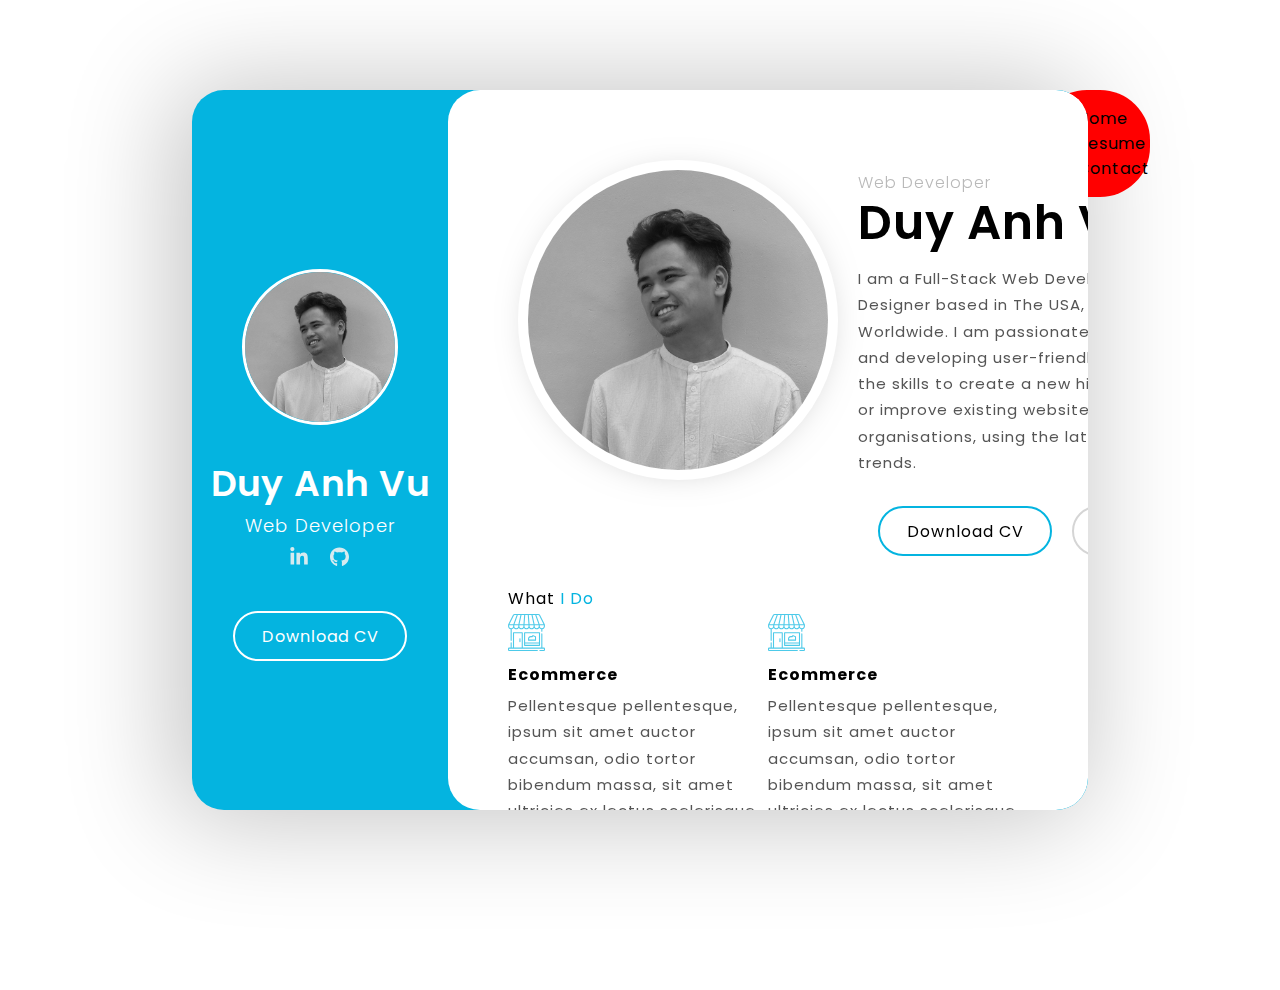
<file: index.html>
<!DOCTYPE html>
<html lang="en">

<head>
    <meta charset="UTF-8">
    <meta name="viewport" content="width=device-width, initial-scale=1.0">
    <title>Duy Anh Vu</title>
    <link rel="stylesheet" href="styles.css">
    <link rel="preconnect" href="https://fonts.gstatic.com">
    <link href="https://fonts.googleapis.com/css2?family=Poppins&display=swap" rel="stylesheet">
</head>

<body>
    <div class="home-page">

        <div class="page-content">

            <div style="background-color: red; position: absolute; right: 130px; border-radius: 50px;">
                <ul id="navigation">
                    <li><a id="link-home">Home</a></li>
                    <li><a id="link-resume">Resume</a></li>
                    <li><a id="link-contact">Contact</a></li>
                </ul>
            </div>
            <div class="center-content header">
                <div class="header-picture--size-small">
                    <img src="assets/profile_pic.jpg" alt="Duy Anh Vu">
                </div>
                <span class="space-between-section heading-text">Duy Anh Vu</span>
                <span class="space-between-text sub-heading-text">Web Developer</span>
                <div class="social-links center-content">
                    <a href="https://linkedin.com/in/duyanhv" target="_blank">
                        <span class="icon icon-linkedin"></span>
                    </a>
                    <a href="https://github.com/duyanhv" target="_blank">
                        <span class="icon icon-github"></span>
                    </a>
                </div>
                <a href="#" class="space-between-section">
                    <div class="center-content btn-primary--border-white">
                        <span>Download CV</span>
                    </div>
                </a>
            </div>
            <div class="content">
                <div id="home" class="flip-box-inner">
                    <div class="flip-box-front">
                        a
                    </div>
                    <div class="flip-box-back">b
                    </div>
                </div>
            </div>

        </div>

    </div>
</body>
<script src="https://hcaptcha.com/1/api.js" async defer></script>

<script src="scripts.js"></script>

</html>
</file>
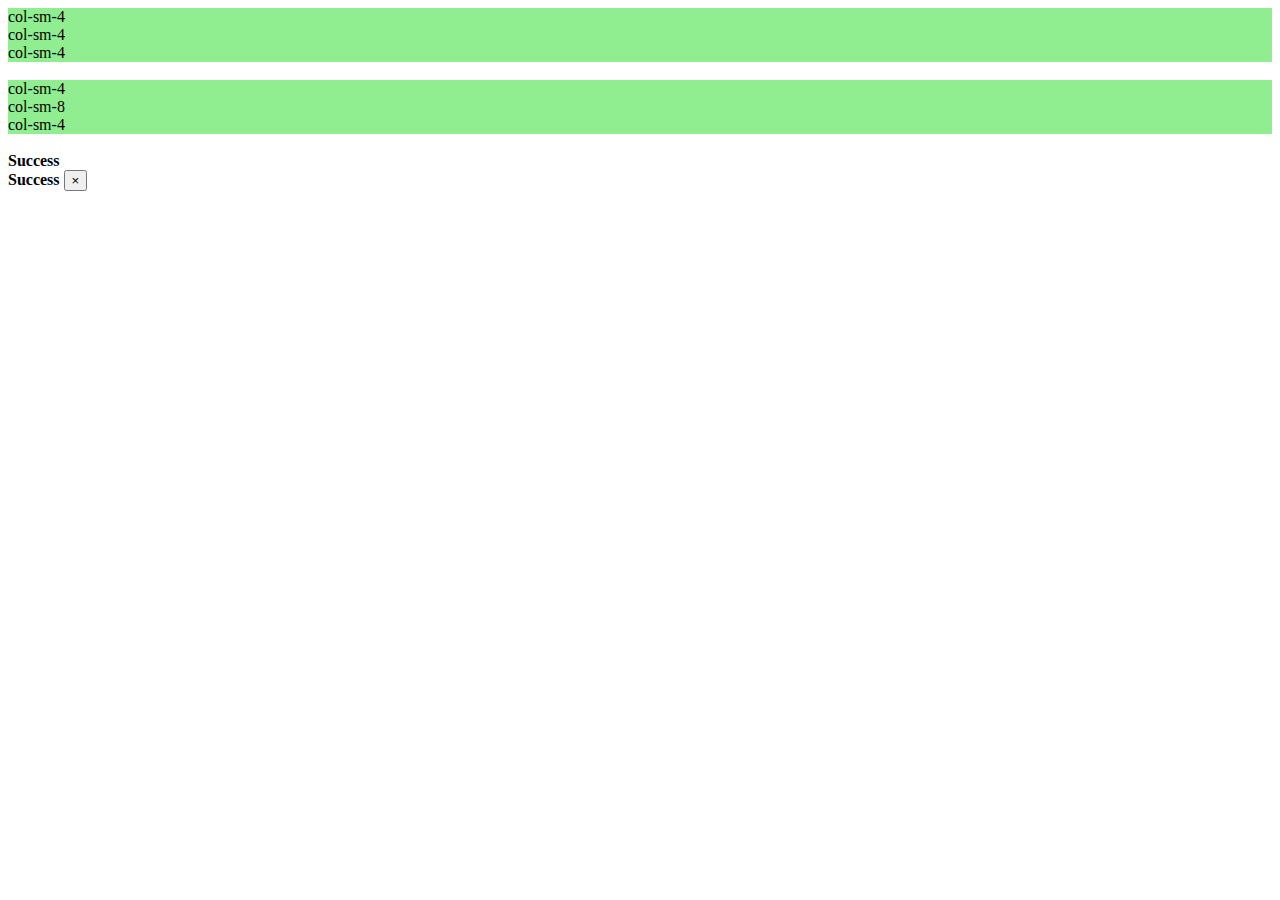
<file: boostrap/index.html>
<!DOCTYPE html>
<html lang="en">
<head>
    <meta charset="UTF-8">
    <meta name="viewport" content="width=device-width, initial-scale=1.0">
    <meta http-equiv="X-UA-Compatible" content="ie=edge">
    <title>Hey</title>
    <link rel="stylesheet" href="https://maxcdn.bootstrapcdn.com/bootstrap/4.0.0-beta.3/css/bootstrap.min.css" integrity="sha384-Zug+QiDoJOrZ5t4lssLdxGhVrurbmBWopoEl+M6BdEfwnCJZtKxi1KgxUyJq13dy" crossorigin="anonymous">
    <link rel="stylesheet" href="./style.css">
</head>
<body>
    <div class="container">
        <div class="row">
            <div class="col-sm-4">col-sm-4</div>
            <div class="col-sm-4">col-sm-4</div>
            <div class="col-sm-4">col-sm-4</div>
        </div>
        <br>
        <div class="row">
            <div class="col-sm-4">col-sm-4</div>
            <div class="col-sm-6">col-sm-8</div>
            <div class="col-sm-4">col-sm-4</div>
        </div>
        <br>
        <div class="alert alert-success">
            <strong>Success</strong>
        </div>

        <div class="alert alert-success alert-dismissable fade show">
            <strong>Success</strong> 
            <button type="button" class="close" data-dismiss="alert">&times;</button>
        </div>
    </div>
</body>
<script src="https://ajax.googleapis.com/ajax/libs/jquery/3.2.1/jquery.min.js"></script>
<script src="https://cdnjs.cloudflare.com/ajax/libs/popper.js/1.12.9/umd/popper.min.js" integrity="sha384-ApNbgh9B+Y1QKtv3Rn7W3mgPxhU9K/ScQsAP7hUibX39j7fakFPskvXusvfa0b4Q" crossorigin="anonymous"></script>
<script src="https://maxcdn.bootstrapcdn.com/bootstrap/4.0.0-beta.3/js/bootstrap.min.js" integrity="sha384-a5N7Y/aK3qNeh15eJKGWxsqtnX/wWdSZSKp+81YjTmS15nvnvxKHuzaWwXHDli+4" crossorigin="anonymous"></script>

</html>
</file>
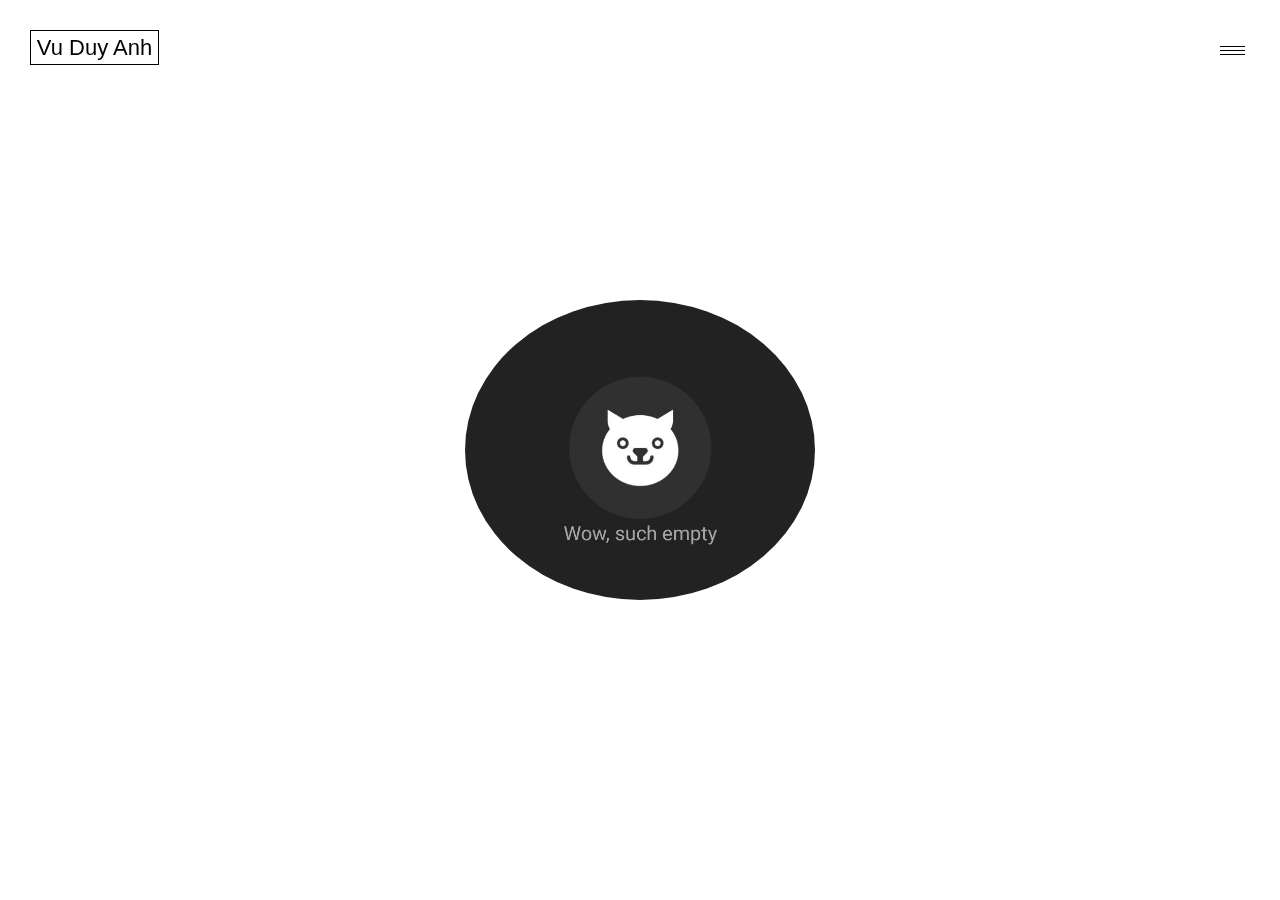
<file: mainpage/index.html>
<!DOCTYPE html>
<html>
<head>
    <meta charset="UTF-8">
    <meta name="viewport" content="width=device-width, initial-scale=1.0">
    <meta http-equiv="X-UA-Compatible" content="ie=edge">
    <title>Duy Anh Vu</title>

    <link rel="stylesheet" href="style.css">
    <link href="https://fonts.googleapis.com/css?family=Montserrat" rel="stylesheet">
</head>
<body>
    <div class="wrapper">
        <div class="profile_name">
            <p>Vu Duy Anh</p>
        </div>

        <div id="overlay_id" class="overlay">
            
            <div class="overlay about">
                <h3>About DuyAnhV</h3>
                <p>Something something...</p>
            </div>
    
            <div class="overlay nav">
                <a href="/public/cv1">CV 1</a>
                <a href="/public/cv2">CV 2</a>
                <a href="" onclick="whyTho()">Homepage</a>
            </div>
        </div>


        <a onclick="navButton()" id="nav_toggle"><span></span></a>
        
        <div class="mainpage_img">

        </div>
    </div>
</body>
<script src="script.js"></script>

</html>
</file>
<file: styles.css>
* {
    scrollbar-color: rgb(210, 210, 210) #fff !important;
    scrollbar-width: thin !important;
}

body {
    margin: 0;
    padding: 0;
    overflow: hidden;
    font-family: "Poppins", Helvetica, sans-serif;
    font-style: normal;
    letter-spacing: 1px;
}

a {
    text-decoration: none;
}

.home-page {
    min-height: 100vh;
}

.page-content {
    display: flex;
    border-radius: 32px;
    min-height: 80vh;
    margin: 10vh auto;
    width: 70%;
    overflow: hidden;
    background: #04B4E0;
    box-shadow: -11px 2px 109px 8px rgba(196, 196, 196, 1);
    -webkit-box-shadow: -11px 2px 109px 8px rgba(196, 196, 196, 1);
    -moz-box-shadow: -11px 2px 109px 8px rgba(196, 196, 196, 1);
    box-sizing: border-box;
    border: 0;
}

.header {
    flex: 1;
    text-align: center;
    display: flex;
    flex-direction: column;
    padding-top: 30px;
    color: #fff;
    justify-content: flex-start;
}

.content {
    flex: 2.5;
    border-radius: 32px;
    background-color: transparent;
    perspective: 1000px;
}

.header-picture--size-small {
    /* background-color: #fff; */
    /* position: relative;
    margin: 0 auto 30px; */
    z-index: 1;
}

.header-picture--size-small img {
    height: auto;
    max-height: 150px;
    width: auto;
    max-width: 150px;
    background-color: #fff;
    border: 3px solid #fff;
    border-radius: 300px;
    /* vertical-align: bottom;   */
    filter: grayscale(100%);
}

.icon {
    display: inline-block;
    height: 20px;
    width: 20px;
    background-size: contain;
    background-repeat: no-repeat;
    filter: invert(100%) sepia(1%) saturate(4683%) hue-rotate(164deg) brightness(94%) contrast(101%);
}

.icon-linkedin {
    background-image: url('assets/icons/linkedin.svg');
}

.icon-github {
    background-image: url('assets/icons/github.svg');
}

.icon-store {
    background-image: url('assets/icons/store.svg');
}

.icon-location {
    background-image: url('assets/icons/contact/location.svg');
}

.icon-mail {
    background-image: url('assets/icons/contact/mail.svg');
}

.icon-phone {
    background-image: url('assets/icons/contact/phone.svg');
}

.icon-checked {
    background-image: url('assets/icons/contact/checked.svg');
}

.icon--blue {
    filter: invert(81%) sepia(13%) saturate(3175%) hue-rotate(159deg) brightness(96%) contrast(90%);
}

.icon--big {
    height: 37px;
    width: 37px;
}

.social-links a {
    color: #fff;
    border-radius: 20px;
    font-size: 18px;
    padding: 0;
    height: 30px;
    width: 30px;
    line-height: 30px;
    text-align: center;
    opacity: .9;
    margin: 5px;
    margin-top: 10px;
}

.heading-text {
    font-weight: 600;
    font-size: 36px;
    line-height: 1.2em;
}

.sub-heading-text {
    font-size: 18px;
    font-weight: 300;
    line-height: 1.2em;
}

.space-between-text {
    margin-top: 10px;
}

.space-between-section {
    margin-top: 30px;
}

.btn-primary--border-white {
    border-radius: 30px;
    height: 46px;
    width: 170px;
    background-color: transparent;
    border: 2px solid #fff;
    cursor: pointer;
    transition: 0.3s;
    color: #fff;
}

.btn-primary--border-white:hover {
    background-color: #fff;
    color: #04B4E0;
}

.center-content {
    display: flex;
    align-items: center;
    justify-content: center;
}

.flip-box-inner {
    position: relative;
    height: 100%;
    width: 100%;
    display: flex;
    text-align: center;
    transition: transform 0.8s;
    transform-style: preserve-3d;
}

/* .content:hover .flip-box-inner {
    transform: rotateX(180deg);
} */

.flip-box-front, .flip-box-back {
    position: absolute;
    display: flex;
    width: 100%;
    height: 100%;
    -moz-backface-visibility: hidden;
    -webkit-backface-visibility: hidden;
    backface-visibility: hidden;
    border-radius: 32px;
    background-color: #fff;
}

.flip-box-front {
    color: black;
}

.flip-box-back {
    /* color: white; */
    transform: rotateX(180deg);
}

.content-space {
    padding: 60px;
}

.about-section {
    display: flex;
    flex-direction: column;
    overflow: auto;
    flex: 1;
    overflow-y: scroll;
}

/* .about-section:hover {
    overflow-y: scroll;
} */

.about-section__introduce {
    display: flex;
}

.about-section__introduce div {
    margin: 10px;
}

.about-section-description {
    display: flex;
    flex-direction: column;
    text-align: left;
}

.btn-primary--border-blue {
    border-radius: 30px;
    height: 46px;
    width: 170px;
    background-color: transparent;
    border: 2px solid #04B4E0;
    cursor: pointer;
    transition: 0.3s;
    color: #000;
}

.btn-primary--border-blue:hover {
    background-color: #04B4E0;
    color: #fff;
}

.btn-primary--border-grey {
    border-radius: 30px;
    height: 46px;
    width: 170px;
    background-color: transparent;
    border: 2px solid #D5D5D5;
    cursor: pointer;
    transition: 0.3s;
    color: #686868;
}

.btn-primary--border-grey:hover {
    background-color: #D5D5D5;
    color: #fff;
}

.about-section-navigation {
    display: flex;
    padding: 0;
    margin: 0;
}

.header-picture--size-big img {
    height: auto;
    max-height: 300px;
    width: auto;
    max-width: 300px;
    background-color: #fff;
    border: 10px solid #fff;
    border-radius: 300px;
    /* vertical-align: bottom;   */
    filter: grayscale(100%);
    -webkit-box-shadow: 1px 2px 43px -25px rgba(0, 0, 0, 0.5);
    -moz-box-shadow: 1px 2px 43px -25px rgba(0, 0, 0, 0.5);
    box-shadow: 1px 2px 43px -25px rgba(0, 0, 0, 0.5);
}

.shadow-bottom {
    -webkit-box-shadow: 1px 68px 99px -24px rgba(0, 0, 0, 0.58);
    -moz-box-shadow: 1px 68px 99px -24px rgba(0, 0, 0, 0.58);
    box-shadow: 1px 68px 99px -24px rgba(0, 0, 0, 0.58);
}

.about-section-description {}

.about-section-description__title {
    font-size: 16px;
    color: #B9B9B9;
    font-weight: 300;
}

.about-section-description__name {
    font-size: 48px;
    line-height: 56px;
    font-weight: 600;
    font-style: normal;
    margin-bottom: 15px;
}

.about-section-description__about {
    font-size: 15px;
    font-weight: 400;
    font-style: normal;
    line-height: 1.75em;
    color: #555;
    margin: 0 0 10px;
}

.about-section__description {
    text-align: left;
}

.about-section__description div {
    display: flex;
    flex-direction: column;
}

.about-section__description div span {
    margin: 3px 0;
}

.about-section__description div span:first-child {
    margin-bottom: 8px;
}

.description__ecommerce {
    flex: 0 50%;
}

.contact-section {
    display: flex;
    flex-direction: column;
    overflow: auto;
    flex: 1
}

.contact__detail {
    display: flex;
    flex-direction: column;
    justify-content: center;
    align-items: center;
    border: 3px solid #E5E5E5;
    border-radius: 10px;
    width: 300px;
    height: 120px;
    margin-top: 1em;
}

.contact__detail span {
    margin-top: 1em;
}

.contact__list {}

.contact__email-form {
    display: flex;
    flex-direction: column;
}

input, textarea {
    border-radius: 5px;
    padding-left: 15px;
    border: 2px solid #d8d6d6;
    resize: none;
    font-family: "Poppins", Helvetica, sans-serif;
}

textarea {
    padding: 10px;
}

.input--big {
    width: 200px;
    height: 37px;
}

.contact__email-form {
    text-align: left;
    margin-left: 15px;
}

::placeholder {
    font-family: "Poppins", Helvetica, sans-serif;
    padding-left: 133px;
}

.time-line {
    position: relative;
    display: flex;
    flex: 2;
    border-left: 1px solid #EEEEEE;
    text-align: left;
    flex-direction: column;
    padding-left: 15px;
}

.time-line:before {
    content: "";
    position: absolute;
    /* top: -1px;
    right: -1px; */
    left: -16px;
    top: 12px;
    transform: translate(50%, -50%);
    width: 15px;
    height: 15px;
    border-radius: 110px;
    background: #04b4e0;
    /* mix-blend-mode: darken; */
    opacity: .25;
    z-index: 1;
}

.time-line:after {
    content: '';
    display: block;
    position: absolute;
    top: 8px;
    left: -5px;
    width: 5px;
    height: 5px;
    background-color: #fff;
    border-radius: 5px;
    border: 2px solid #04b4e0;
    z-index: 1;
}
</file>
<file: boostrap/style.css>
.row{
    /* width: 30%;
    height: 20%; */
    background-color: lightgreen;
}
.col{
    background-color: lightblue;
    /* width: 30%;
    height: 20%; */
}
</file>
<file: mainpage/style.css>
*{margin:0px; padding: 0px;}

div.wrapper{
    /* background: url(./assets/cat_background.jpg); */
    width: 100%;
    height: 700px;
    background-size: cover;
}

.profile_name{
    margin-left: 30px;
    margin-top:30px;
    border: 1px solid #000000;
    width: 127px;
    height: 33px;
    text-align: center;
    display: table;
    position: fixed;
    z-index: 2;
}

.profile_name p {
    text-align:center; 
    vertical-align: middle;
    display: table-cell;  
    font-family: Helvetica;
    font-weight: lighter;
    font-size: 22px;
}
#nav_toggle{
    position: absolute;
    right: 25px;
    top: 40px;    
    cursor: pointer;
    position:fixed;
    z-index: 2;
    padding: 10px 35px 16px 0px;
}

#nav_toggle span, #nav_toggle span::before, #nav_toggle span::after{
    cursor: pointer;
    height: 1px;
    width: 25px;
    background: #000000;
    position: absolute;
    display: block;
    content:'';
    /* z-index: 2; */
}

#nav_toggle span::before{
    top: -4px;
}

#nav_toggle span::after{
    bottom: -4px;
}

#nav_toggle span, #nav_toggle span::before, #nav_toggle span::after {
    transition: all 500ms ease-in-out;
  }

#nav_toggle.active span{
    background-color: transparent;
    /* z-index: 2; */
}

#nav_toggle.active span::before, #nav_toggle.active span::after{
    top:0px;
    /* z-index: 2; */
}

#nav_toggle.active span::before{
    transform: rotate(45deg);
}

#nav_toggle.active span::after{
    transform: rotate(-45deg);
}

.mainpage_img{
    background: url(./assets/mainpage_background.jpg);
    width: 300px;
    height: 300px;
    left: 50%;
    top: 50%;
    transform: translate(-50%,-50%);
    position: absolute;
    background-size: cover;
    border-radius: 50%;
    padding-left:50px;
    z-index: 0.5;
}

.overlay{
    height: 100%;
    width: 0%;
    position: fixed;
    z-index: 1;
    left:0;
    top: 0;
    background-color: #4B4BE1;
    background-color: #FFC80F;
    overflow-x: hidden;
    transition: 0.5s;
    font-family: 'Montserrat', sans-serif;
}

.about{
    width: 400px;
    height: 300px;
    /* border: 1px solid #000000; */
    position: relative;
    margin: 200px 0 0 100px;
    float:left;
}

.about h3{
    font-size: 40px;
}

.nav{
    position:relative;
    width: 200px;
    height: 300px;
    font-size:30px;
    margin: 200px 234px 0 0;
    float:right;
}

.nav a{
    display: block;
    /* text-decoration: none; */
    color:#000000;
        
}

.nav a:hover{
    text-decoration: none;
}
</file>
